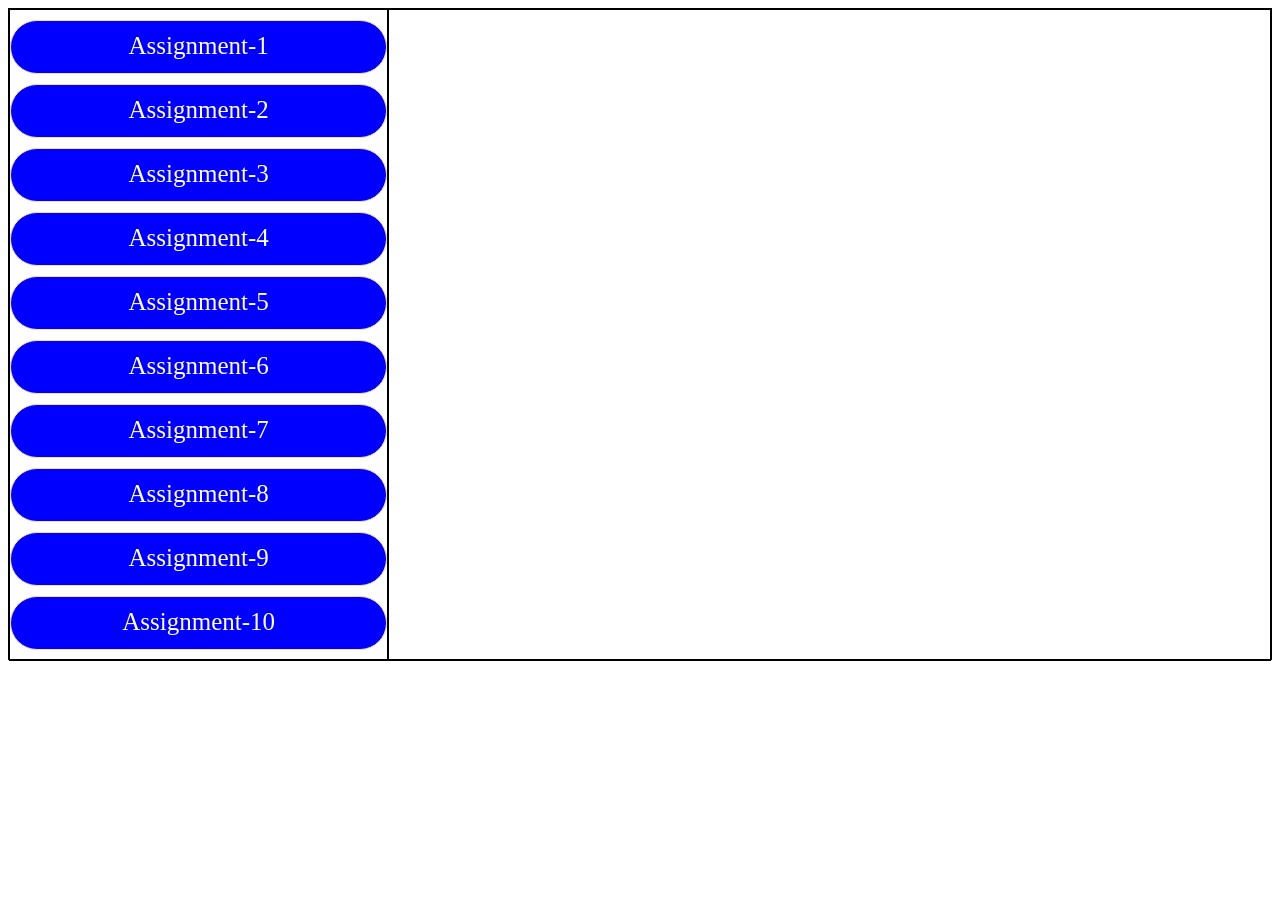
<file: index.html>
<!DOCTYPE html>
<html lang="en">
<head>
    <meta charset="UTF-8">
    <meta name="viewport" content="width=device-width, initial-scale=1.0">
    <title>Document</title>
    <style>
        .box{
            height: 650px;
            border: 1px solid black;
            display: flex;
        }
        .left{
            height: 100%;
            width: 30%;
            border: 1px solid black;
            display: flex;
            flex-direction: column;
            justify-content: space-evenly;
        }
        .right{
            height: 100%;
            width: 70%;
            border: 1px solid black;
        }
        .button{
            text-align: center;
            height: 8%;
            border: 1px solid wheat;
            border-radius: 30px;
            background-color: blue;
            line-height: 50px;
        }
        a{
            color: white;
            font-size: 25px;
            margin: auto;
            text-decoration: none;
        }
    </style>
</head>
<body>
    <div class="box">
        <div class="left">
            <div class="button"><a href="nishika assignment 1/1st assignment.html" target=nishika>Assignment-1</a></div>
            <div class="button"><a href="nishika assignment 2/assignment2.html" target=nishika>Assignment-2</a></div>
            <div class="button"><a href="nishika assignment 3/assignment3.html" target=nishika>Assignment-3</a></div>
            <div class="button"><a href="nishika assignment 4/assignment4.html" target=nishika>Assignment-4</a></div>
            <div class="button"><a href="nishika assignment  5/Assignment5.html" target=nishika>Assignment-5</a></div>
            <div class="button"><a href="nishika assignment 6/aboutus.html" target=nishika>Assignment-6</a></div>
            <div class="button"><a href="nishika.html" target=nishika>Assignment-7</a></div>
            <div class="button"><a href="nishika assignment 8/Assignment8.html" target=nishika>Assignment-8</a></div>
            <div class="button"><a href="nishika assignment 9/Assignment 9.html" target=aisha>Assignment-9</a></div>
            <div class="button"><a href="nishika assignment 10/login.html" target=nishika>Assignment-10</a></div>
        </div>
        <div class="right">
            <iframe src="" frameborder="0" height="100%" width="100%" name="aisha"></iframe>
        </div>
    </div>
</body>
</html>
</file>
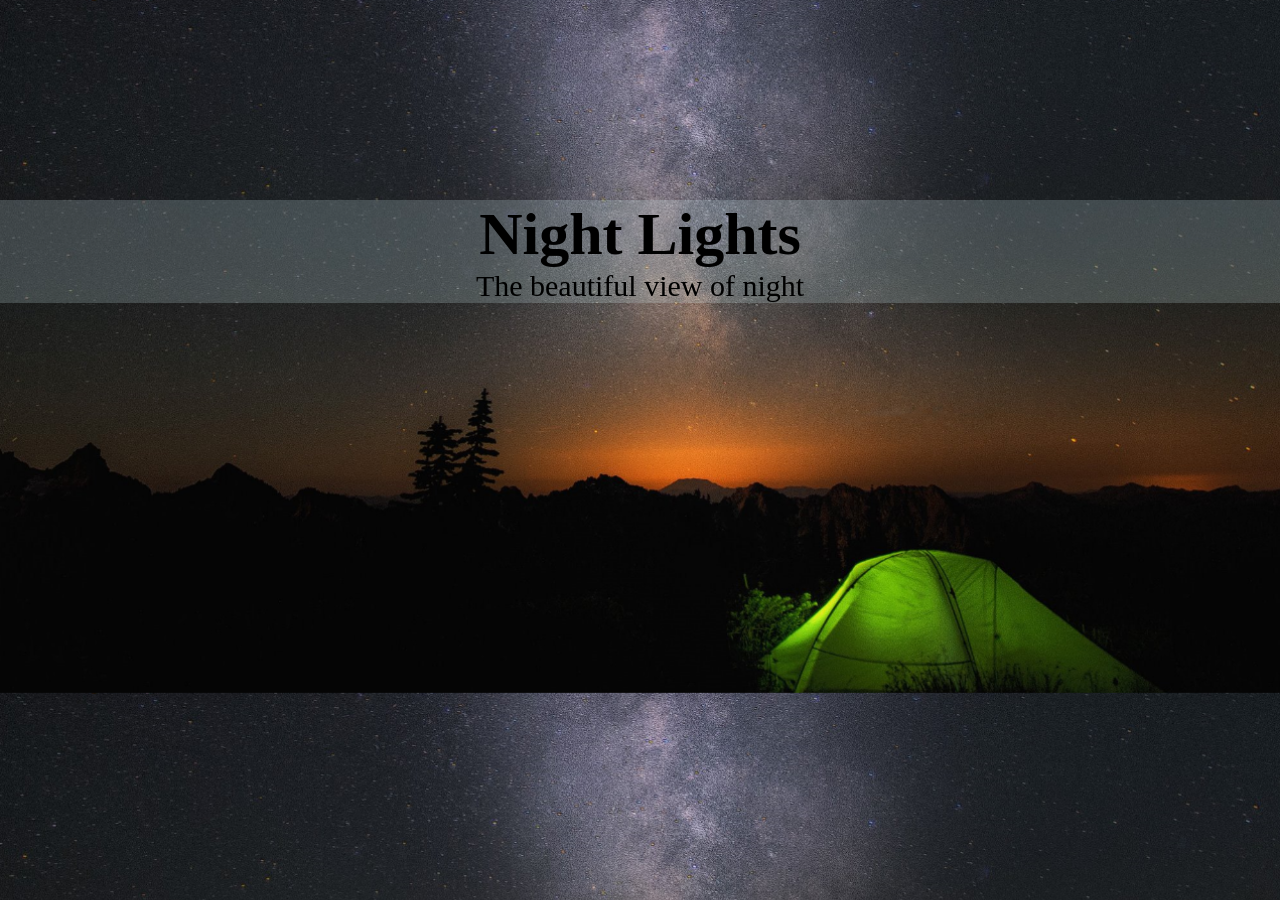
<file: nishika assignment 1/1st assignment.html>
<!DOCTYPE html>
<html lang="en">
<head>
    <meta charset="UTF-8">
    <meta name="viewport" content="width=device-width, initial-scale=1.0">
    <title>Document</title>
    <style>
    
     body{
            background-image: url(mountain.png);
            background-size: cover;
        }
        .box{
            text-align: center;
            margin-top: 200px;
            color: black;
            background-color: rgba(215, 243, 250, .2);
        }
        
        h1{
            font-size: 60PX;
        }
        p{
            font-size: 30px;
        }
        *{
            margin: 0;
            padding: 0;
        }
    </style>
</head>
<body>
    <div class="box">
    
        <h1>Night Lights</h1>
        <p>The beautiful view of night</p>
    </div>
</body>
</html>
</file>
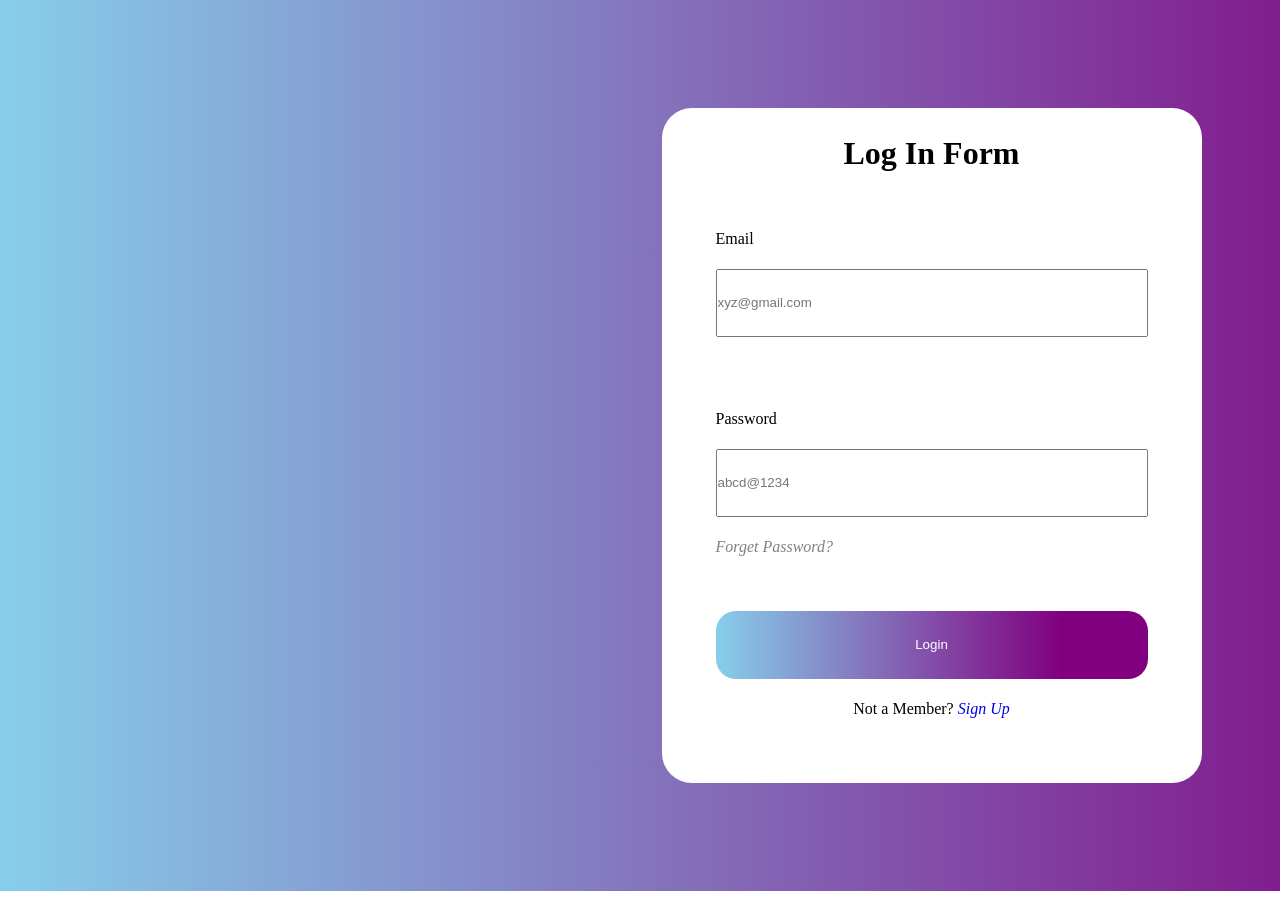
<file: nishika assignment 10/login.html>
<!DOCTYPE html>
<html lang="en">
<head>
    <meta charset="UTF-8">
    <meta name="viewport" content="width=device-width, initial-scale=1.0">
    <title>Document</title>
    <style>
        *{
            margin: 0;
            padding: 0;
            box-sizing: border-box;
        }
        .con{
            height: 99vh;
            width: 207vh;
            background: linear-gradient(90deg, skyblue,purple 80%);
            display: flex;
            align-items: center;
            justify-content: center;
        }
        form{
            height: 75vh;
            width: 60vh;
            background-color: white;
            border-radius: 30px;
        }
        h1{
            height: 10%;
            text-align: center;
            margin-top: 5%;
        }
        .email, .password, .login{
            /* border: 1px solid black; */
            width: 80%;
            margin: auto;
            margin-top: 5%;
            height: 20%;
        }
        input{
            height: 50%;
            width: 100%;
            margin-top: 5%;
        }
        p{
            margin-top: 5%;
        }
        #login{
            background: linear-gradient(90deg, skyblue,purple 80%);
            border-radius: 20px;
            border: none;
            color: white;
        }
        .password>p{
            color: grey;
            font-style: italic;
        }
        .login>p{
            text-align: center;
        }
        a{
            text-decoration: none;
            font-style: italic;
        }
        #login:hover{
            cursor: pointer;
        }
    </style>
</head>
<body>
    <div class="con">
        <form action="">
            <h1>Log In Form</h1>
            <div class="email">
                <label for="">Email</label>
                <br>
                <input type="email" placeholder="xyz@gmail.com">
            </div>
            <br>
            <div class="password">
                <label for="">Password</label>
                <br>
                <input type="password" placeholder="abcd@1234">
                <p>Forget Password?</p>
            </div>
            <br>
            <div class="login">
                <input type="button" value="Login" id="login">
                <p>Not a Member? <a href="signup.html">Sign Up</a></p>
            </div>
        </form>
    </div>
</body>
</html>
</file>
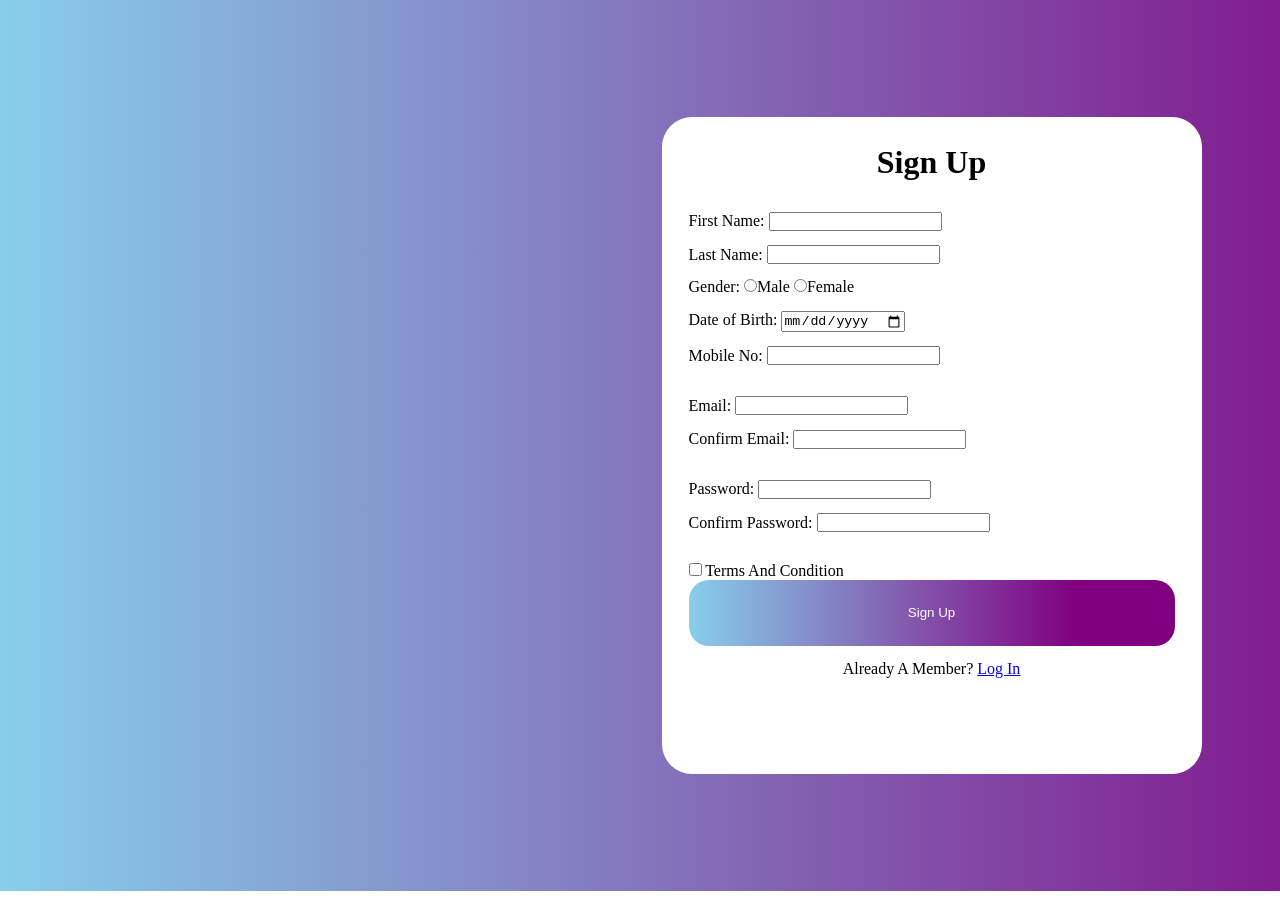
<file: nishika assignment 10/signup.html>
<!DOCTYPE html>
<html lang="en">
<head>
    <meta charset="UTF-8">
    <meta name="viewport" content="width=device-width, initial-scale=1.0">
    <link rel="stylesheet" href="style.css">
    <title>Document</title>
    <style>
        h1{
            margin-top: 5%;
        }
        .basic,.email,.password,.button{
            width: 90%;
            margin: auto;
            margin-top: 3%;
        }
        input{
            margin-top: 3%;
        }
        button{
            width: 100%;
            background: linear-gradient(90deg, skyblue,purple 80%);
            border-radius: 20px;
            border: none;
            color: white;
            height: 50%;
        }
        .button{
            height: 20%;
        }
        .button>p{
            text-align: center;
            margin-top: 3%;
        }
    </style>
</head>
<body>
    <div class="con">
        <form action="">
            <h1 align="center">Sign Up</h1>
            <div class="basic">
                <label for="">First Name:</label>
                <input type="text" name="" id=""><br>   
                <label for="">Last Name:</label>
                <input type="text" name="" id="">
                <br>
                <label for="">Gender:</label>
                <input type="radio" name="Gender">Male
                <input type="radio" name="Gender" id="">Female
                <br>
                <label for="">Date of Birth:</label>
                <input type="date" name="" id="">
                <br>
                <label for="">Mobile No:</label>
                <input type="tel" name="" id="">
            </div>
            <div class="email">
                <label for="">Email:</label>
                <input type="email" name="" id="">
                <br>
                <label for="">Confirm Email:</label>
                <input type="email" name="" id="">
            </div>
            <div class="password">
                <label for="">Password:</label>
                <input type="password" name="" id="">
                <br>
                <label for="">Confirm Password:</label>
                <input type="password" name="" id="">
            </div>
            <div class="button">
                <input type="checkbox" name="" id=""> Terms And Condition
                <br>
                <button>Sign Up</button>
                <p>Already A Member? <a href="assignment10.html">Log In</a></p>
            </div>
        </form>
    </div>
</body>
</html>
</file>
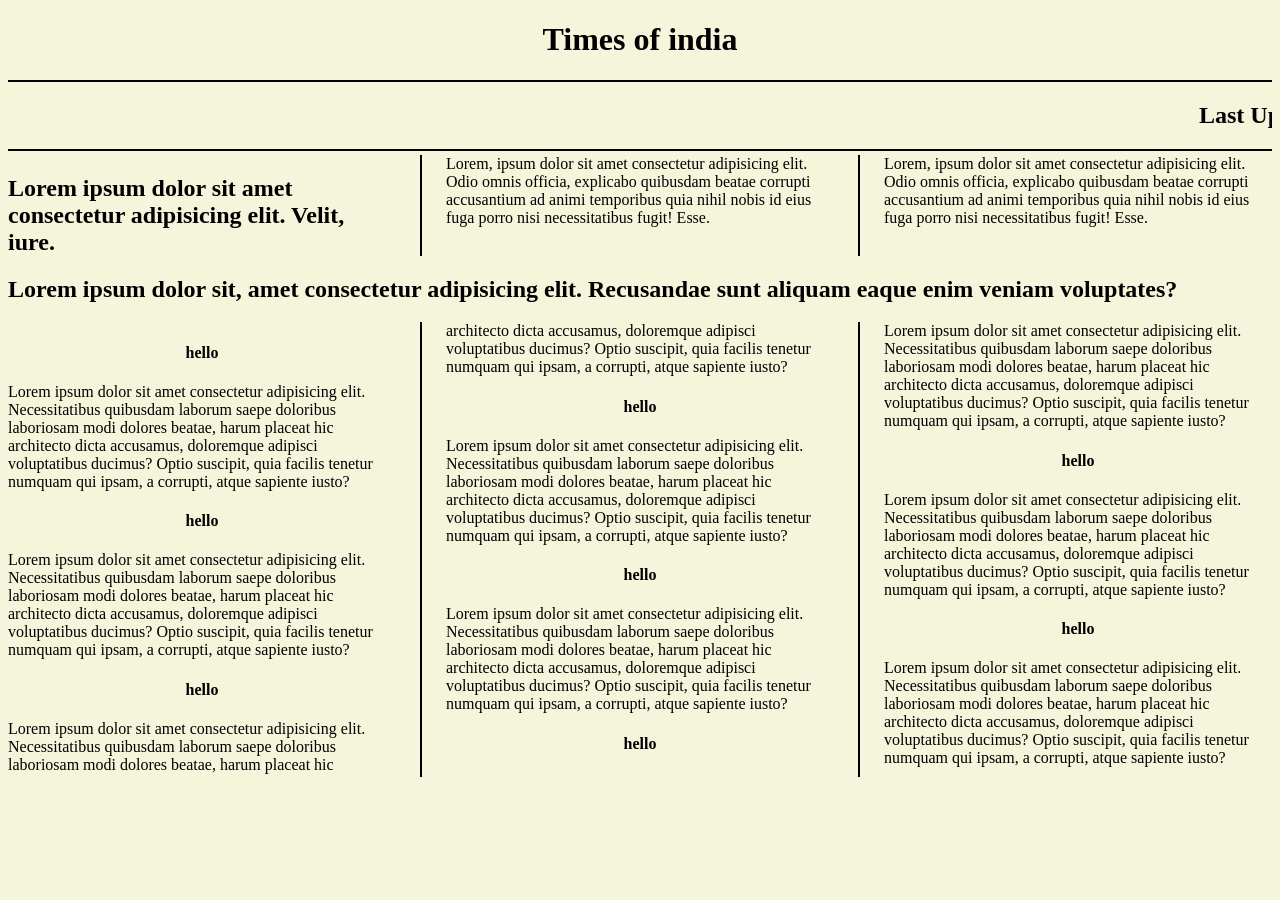
<file: nishika assignment 2/assignment2.html>
<!DOCTYPE html>
<html lang="en">
<head>
    <meta charset="UTF-8">
    <meta name="viewport" content="width=device-width, initial-scale=1.0">
    <title>Document</title>
    <style>
        .three{
            column-count: 3;
            column-rule: 2px solid black;
            column-gap: 50px;
        }
        .a{
            column-count: 3;
            column-rule: 2px solid black;
            column-gap: 50px;
        }
        h1{
            text-align: center;
        }
        body{
            background-color: beige;
        }
        marquee{
            border-top: 2px solid black;
            border-bottom: 2px solid black;
        }
        h4{
            text-align: center;
        }
        
    </style>
</head>
<body>
    <h1>Times of india</h1>
    <marquee behavior="" direction=""><h2>Last Updated News:30 July 2026</h2></marquee>
    <div class="three">
        <h2>Lorem ipsum dolor sit amet consectetur adipisicing elit. Velit, iure.</h2>
        <p>Lorem, ipsum dolor sit amet consectetur adipisicing elit. Odio omnis officia, explicabo 
            quibusdam beatae corrupti accusantium ad animi temporibus quia nihil nobis id eius fuga porro nisi necessitatibus fugit! Esse.</p>
            <p>Lorem, ipsum dolor sit amet consectetur adipisicing elit. Odio omnis officia, explicabo 
            quibusdam beatae corrupti accusantium ad animi temporibus quia nihil nobis id eius fuga porro nisi necessitatibus fugit! Esse.</p>
            
    </div>
    <h2>Lorem ipsum dolor sit, amet consectetur adipisicing elit. Recusandae sunt aliquam eaque enim veniam voluptates?</h2>
    <div class="a">
        <h4>hello</h4>
        <p>Lorem ipsum dolor sit amet consectetur adipisicing elit. Necessitatibus quibusdam laborum saepe doloribus laboriosam modi dolores beatae, harum placeat hic architecto dicta accusamus, doloremque adipisci voluptatibus ducimus? Optio suscipit, quia facilis tenetur numquam qui ipsam, a corrupti, atque sapiente iusto?</p>
        <h4>hello</h4>
        <p>Lorem ipsum dolor sit amet consectetur adipisicing elit. Necessitatibus quibusdam laborum saepe doloribus laboriosam modi dolores beatae, harum placeat hic architecto dicta accusamus, doloremque adipisci voluptatibus ducimus? Optio suscipit, quia facilis tenetur numquam qui ipsam, a corrupti, atque sapiente iusto?</p>
        <h4>hello</h4>
        <p>Lorem ipsum dolor sit amet consectetur adipisicing elit. Necessitatibus quibusdam laborum saepe doloribus laboriosam modi dolores beatae, harum placeat hic architecto dicta accusamus, doloremque adipisci voluptatibus ducimus? Optio suscipit, quia facilis tenetur numquam qui ipsam, a corrupti, atque sapiente iusto?</p>
        <h4>hello</h4>
        <p>Lorem ipsum dolor sit amet consectetur adipisicing elit. Necessitatibus quibusdam laborum saepe doloribus laboriosam modi dolores beatae, harum placeat hic architecto dicta accusamus, doloremque adipisci voluptatibus ducimus? Optio suscipit, quia facilis tenetur numquam qui ipsam, a corrupti, atque sapiente iusto?</p>
         <h4>hello</h4>
        <p>Lorem ipsum dolor sit amet consectetur adipisicing elit. Necessitatibus quibusdam laborum saepe doloribus laboriosam modi dolores beatae, harum placeat hic architecto dicta accusamus, doloremque adipisci voluptatibus ducimus? Optio suscipit, quia facilis tenetur numquam qui ipsam, a corrupti, atque sapiente iusto?</p>
        <h4>hello</h4>
        <p>Lorem ipsum dolor sit amet consectetur adipisicing elit. Necessitatibus quibusdam laborum saepe doloribus laboriosam modi dolores beatae, harum placeat hic architecto dicta accusamus, doloremque adipisci voluptatibus ducimus? Optio suscipit, quia facilis tenetur numquam qui ipsam, a corrupti, atque sapiente iusto?</p>
        <h4>hello</h4>
        <p>Lorem ipsum dolor sit amet consectetur adipisicing elit. Necessitatibus quibusdam laborum saepe doloribus laboriosam modi dolores beatae, harum placeat hic architecto dicta accusamus, doloremque adipisci voluptatibus ducimus? Optio suscipit, quia facilis tenetur numquam qui ipsam, a corrupti, atque sapiente iusto?</p>
        <h4>hello</h4>
        <p>Lorem ipsum dolor sit amet consectetur adipisicing elit. Necessitatibus quibusdam laborum saepe doloribus laboriosam modi dolores beatae, harum placeat hic architecto dicta accusamus, doloremque adipisci voluptatibus ducimus? Optio suscipit, quia facilis tenetur numquam qui ipsam, a corrupti, atque sapiente iusto?</p>
    </div>
</body>
</html
</file>
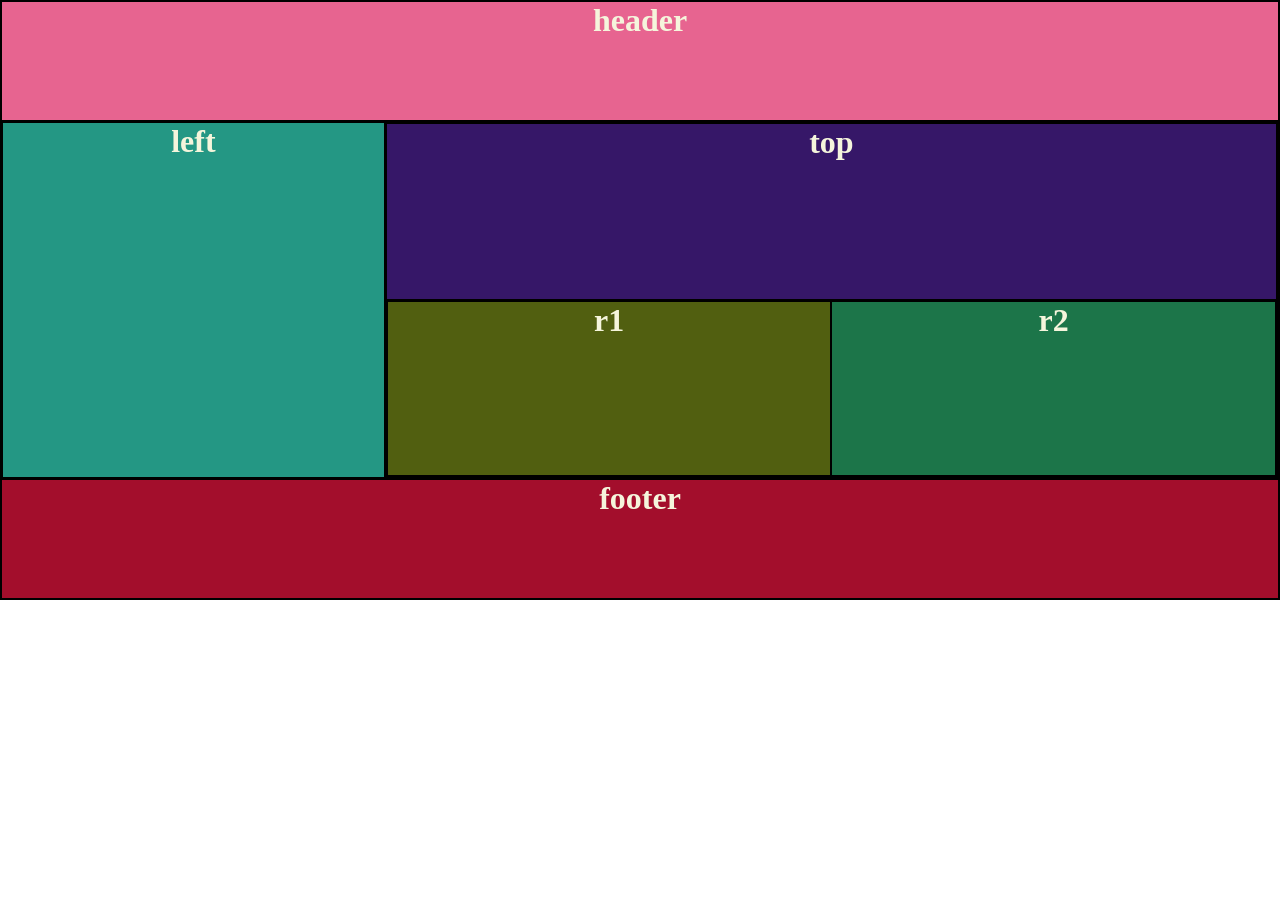
<file: nishika assignment 3/assignment3.html>
<!DOCTYPE html>
<html lang="en">
<head>
    <meta charset="UTF-8">
    <meta name="viewport" content="width=device-width, initial-scale=1.0">
    <title>Document</title>
    <style>
        *{
            padding: 0%;
            margin: 0%;
            box-sizing: border-box;
            text-align: center;
            color: beige;
        }
.con{
    height: 600px;
    border: 1px solid black ;
    

}
.header{
    height: 20%;
    background-color: rgb(231, 100, 144);
     border: 1px solid black ;
}
.center{
    height: 60%;
    background-color: rgb(95, 103, 216);
    display:flex;
     border: 1px solid black ;

}
.left{
    height: 100%;
    width: 30%;
    background-color: rgb(36, 151, 132);
     border: 1px solid black ;
}
.right{
    height: 100%;
    width: 70%;
    background-color: rgb(14, 54, 92);
     border: 1px solid black ;
}
.top{
    height: 50%;
    background-color: rgb(54, 23, 104);
     border: 1px solid black ;
}
.bottom{
    height: 50%;
    background-color: rgb(16, 88, 88);
    display:flex;
     border: 1px solid black ;
}
.r1{
    height: 100%;
    width: 50%;
    background-color: rgb(81, 95, 16);
     border: 1px solid black ;

}
.r2{
    height: 100%;
    width: 50%;
    background-color: rgb(28, 117, 73);
     border: 1px solid black ;
}
.footer{
    height: 20%;
    background-color: rgb(163, 14, 44);
     border: 1px solid black ;      
}
    </style>
</head>
<body>
    <div class="con">
         <div class="header">
            <h1>header</h1>
         </div>
         <div class="center">
            <div class="left"><h1>left</h1></div>
            <div class="right">
                <div class="top"><h1>top</h1></div>
                <div class="bottom">
                    <div class="r1"><h1>r1</h1></div>
                    <div class="r2"><h1>r2</h1></div>
                </div>
            </div>
         </div>
         <div class="footer"><h1>footer</h1></div>
    </div>
</body>
</html>
</file>
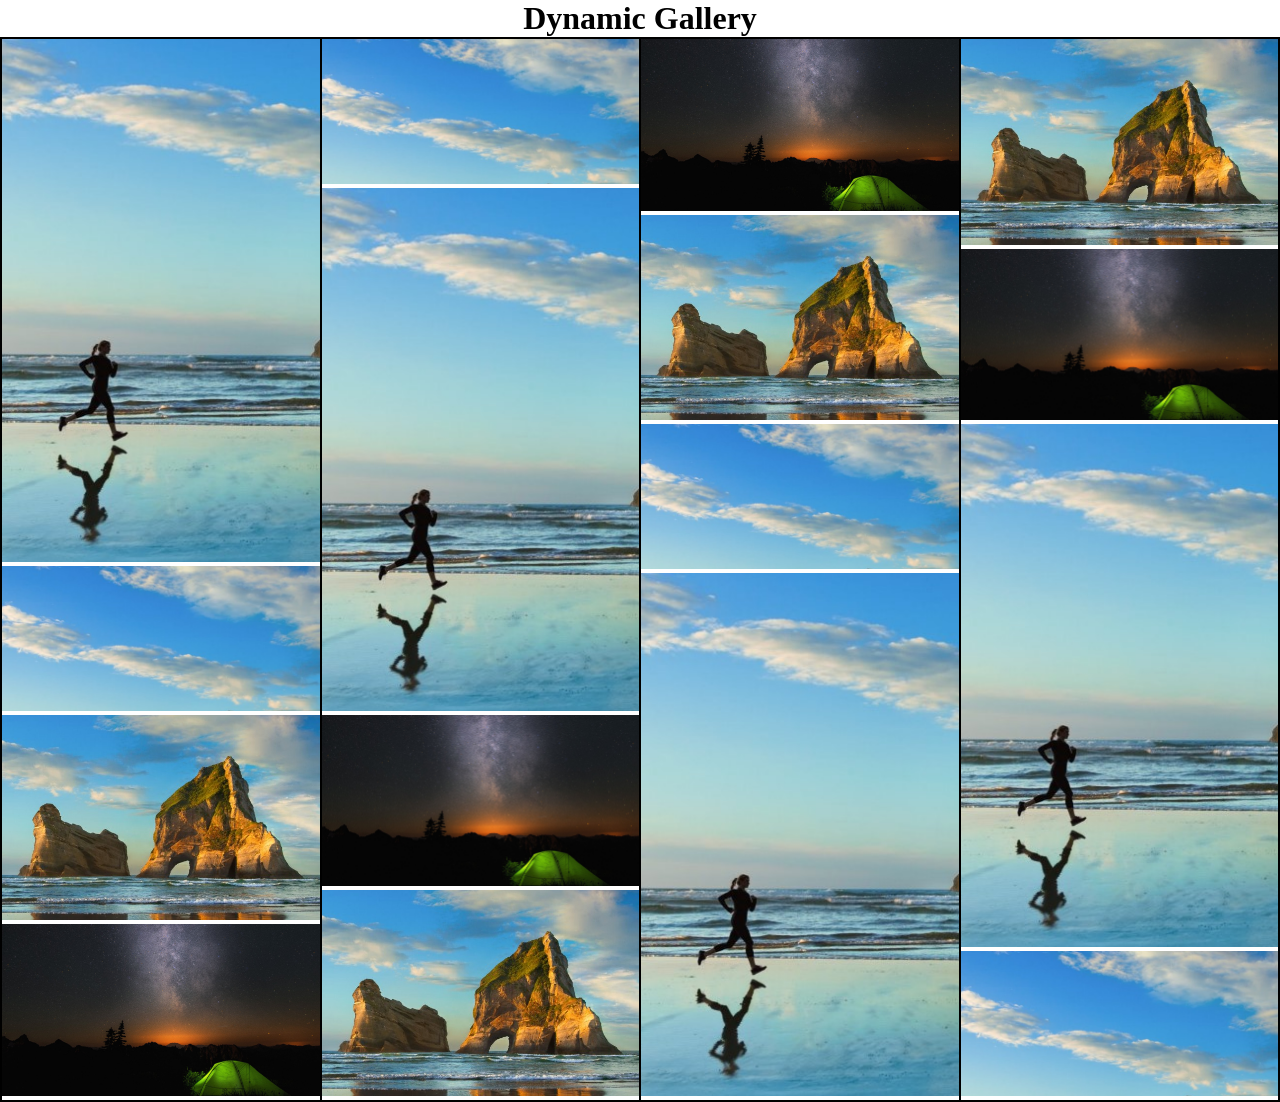
<file: nishika assignment 4/assignment4.html>
<!DOCTYPE html>
<html lang="en">
<head>
    <meta charset="UTF-8">
    <meta name="viewport" content="width=device-width, initial-scale=1.0">
    <title>Document</title>
    <style>
        .con{
            
            border: 1px solid black ;
            display: flex;
        }
        .box{
            height: 100%;
            width: 25%;
            border: 1px solid black;
        }
        img{
            width: 100%;
        }
        *{
            margin: 0;
            padding: 0;
            box-sizing: border-box;
        }
    </style>
</head>
<body>
    <h1 align = "center">Dynamic Gallery</h1>
    <div class="con">
        <div class="box">
            <img src="Capture.PNG" alt="">
            <img src="cloud.PNG" alt="">
            <img src="img.PNG" alt="">
            <img src="mountain.png" alt="">
        </div>
        <div class="box">
            <img src="cloud.PNG" alt="">
            <img src="Capture.PNG" alt="">
            <img src="mountain.png" alt="">
            <img src="img.PNG" alt="">
        </div>
        <div class="box">
            <img src="mountain.png" alt="">
            <img src="img.PNG" alt="">
            <img src="cloud.PNG" alt="">
            <img src="Capture.PNG" alt=""></div>
        <div class="box">
            <img src="img.PNG" alt="">
            <img src="mountain.png" alt="">
            <img src="Capture.PNG" alt="">
            <img src="cloud.PNG" alt=""></div>
    </div>
</body>
</html>
</file>
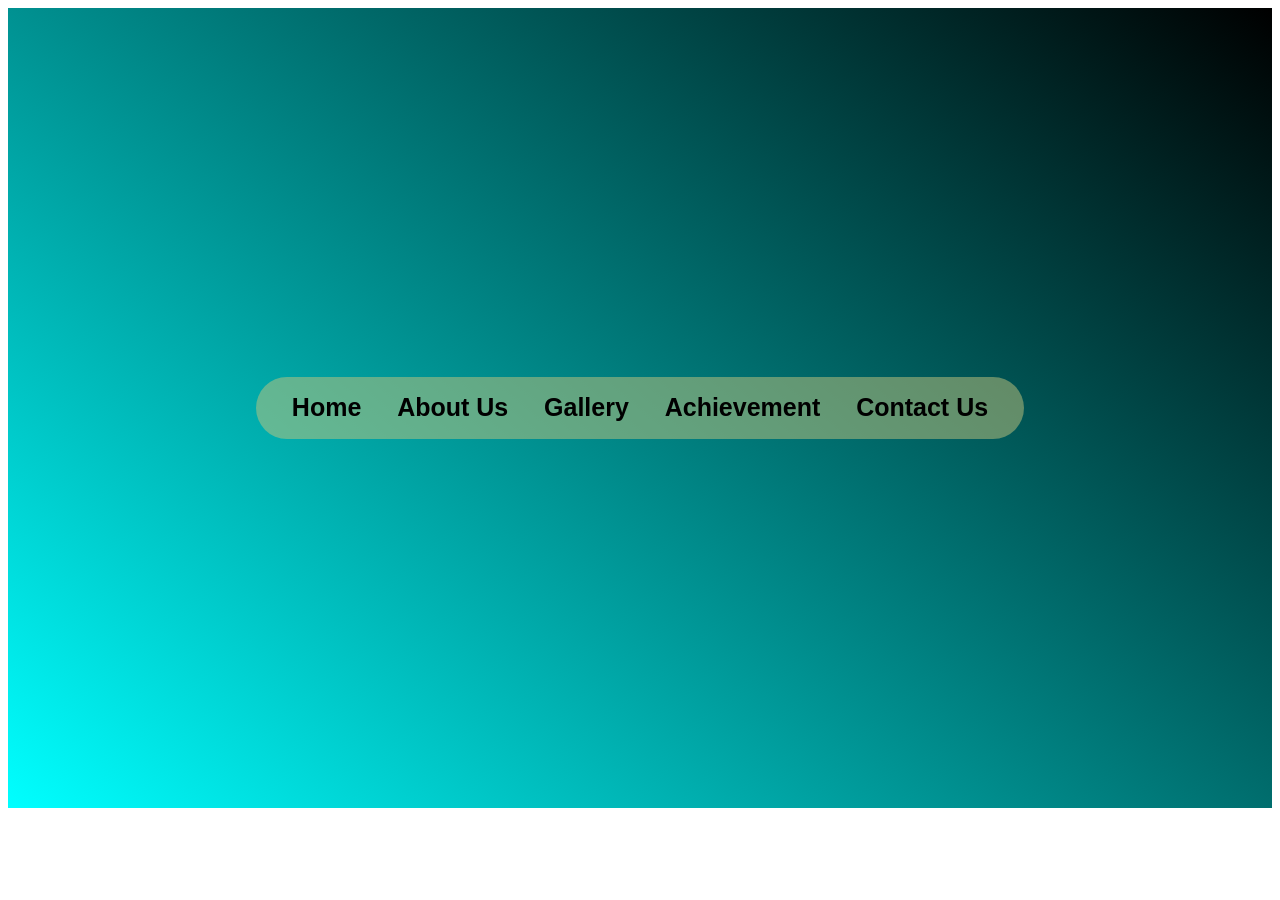
<file: nishika assignment 6/aboutus.html>
<!DOCTYPE html>
<html lang="en">
<head>
    <meta charset="UTF-8">
    <meta name="viewport" content="width=device-width, initial-scale=1.0">
    <title>Document</title>
    <style>
        .box{
            height: 800px;
            background: linear-gradient(40deg, cyan,black );
            display: flex;
            justify-content: center;
            align-items: center;

        }
        .nav{
            height: 6cap;
            width: 60%;
            border-radius: 50px;
            background-color: rgba(198, 198, 126, 0.5);
            /* top: 600px; */
            position: absolute;
            display: flex;
            align-items: center;
            justify-content: space-evenly;
        }
        h1{
            font-size: 25px;
            font-family:'Trebuchet MS', 'Lucida Sans Unicode', 'Lucida Grande', 'Lucida Sans', Arial, sans-serifs;
        }
        a{
            color: rgb(0, 0, 0);
            text-decoration: none;
        }
        a:hover{
            transform: scale(1.2);
        }
    </style>
</head>
<body>
    <div class="box">
        <div class="nav">
            <a href="home.html"><h1>Home</h1></a>
            <a href="aboutus.html"><h1>About Us</h1></a>
            <a href="gallery.html"><h1>Gallery</h1></a>
            <a href="achievement.html"><h1>Achievement</h1></a>
            <a href="contactus.html"><h1>Contact Us</h1></a>
        </div>
    </div>
</body>
</html>
</file>
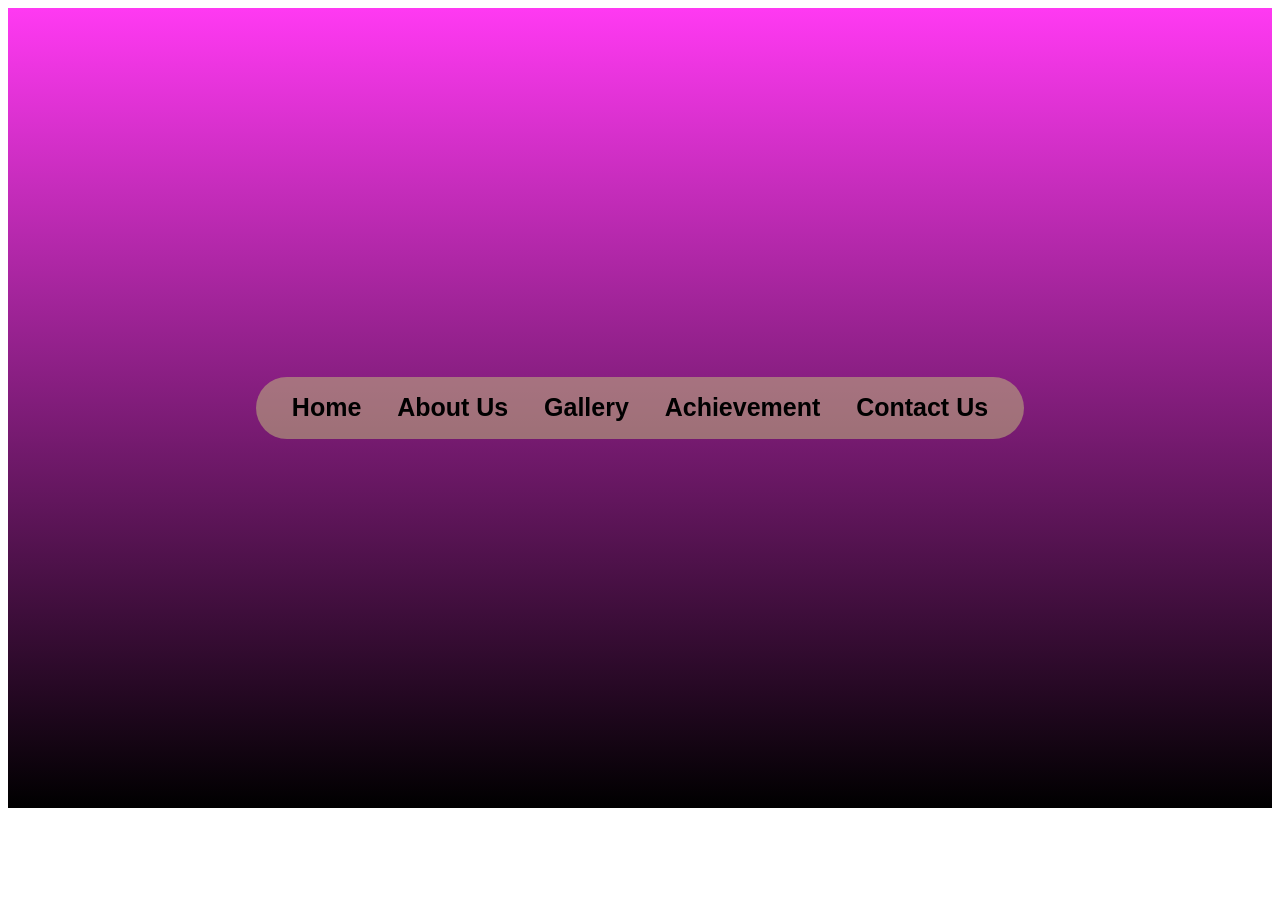
<file: nishika assignment 6/achievement.html>
<!DOCTYPE html>
<html lang="en">
<head>
    <meta charset="UTF-8">
    <meta name="viewport" content="width=device-width, initial-scale=1.0">
    <title>Document</title>
    <style>
        .box{
            height: 800px;
            background: linear-gradient(rgb(255, 57, 242), rgb(0, 0, 0));
            display: flex;
            justify-content: center;
            align-items: center;

        }
        .nav{
            height: 6cap;
            width: 60%;
            border-radius: 50px;
            background-color: rgba(198, 198, 126, 0.5);
            /* top: 600px; */
            position: absolute;
            display: flex;
            align-items: center;
            justify-content: space-evenly;
        }
        h1{
            font-size: 25px;
            font-family:'Trebuchet MS', 'Lucida Sans Unicode', 'Lucida Grande', 'Lucida Sans', Arial, sans-serifs;
        }
        a{
            color: rgb(0, 0, 0);
            text-decoration: none;
        }
        a:hover{
            transform: scale(1.2);
        }
    </style>
</head>
<body>
    <div class="box">
        <div class="nav">
            <a href="home.html"><h1>Home</h1></a>
            <a href="aboutus.html"><h1>About Us</h1></a>
            <a href="gallery.html"><h1>Gallery</h1></a>
            <a href="achievement.html"><h1>Achievement</h1></a>
            <a href="contactus.html"><h1>Contact Us</h1></a>
        </div>
    </div>
</body>
</html>
</file>
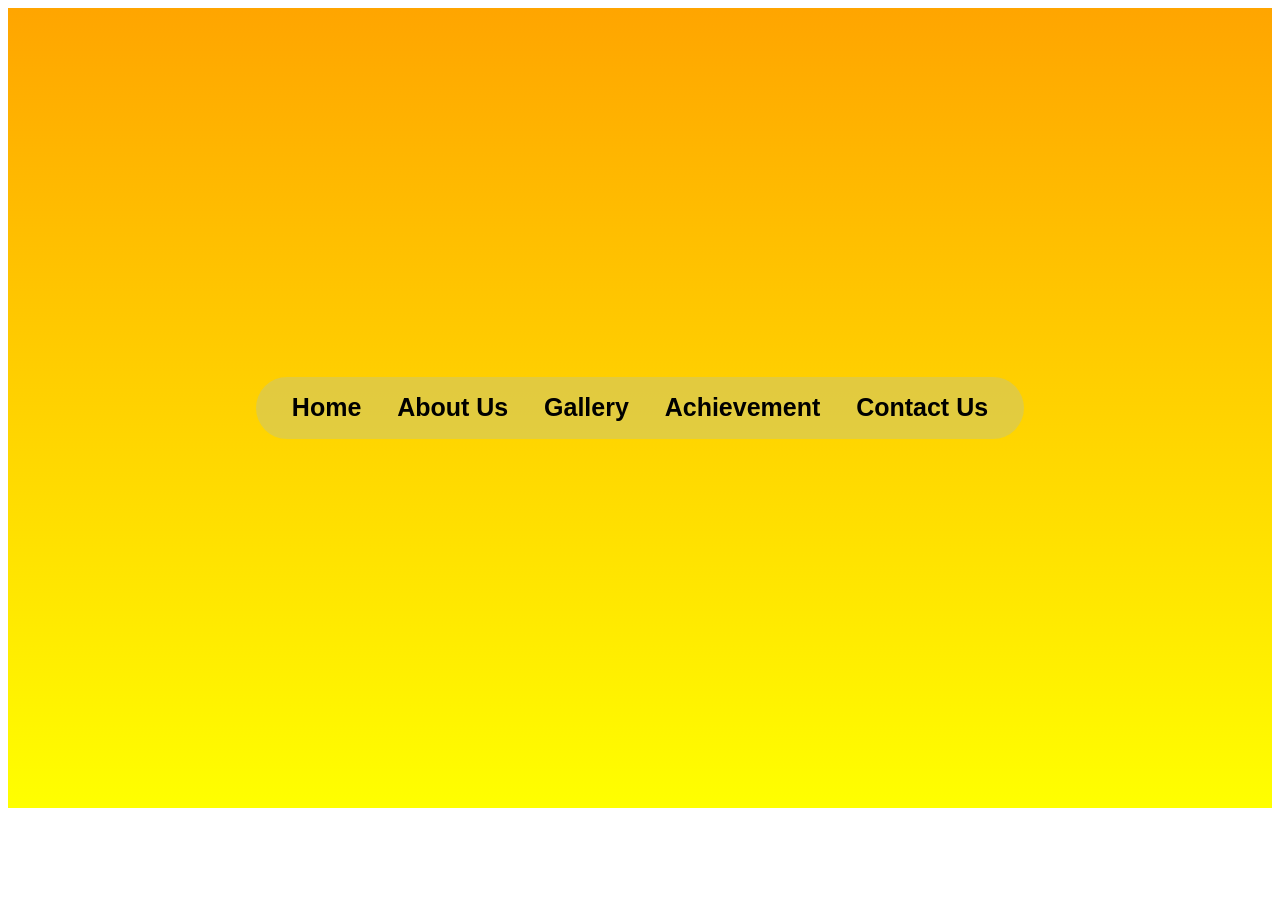
<file: nishika assignment 6/assignment.html>
<!DOCTYPE html>
<html lang="en">
<head>
    <meta charset="UTF-8">
    <meta name="viewport" content="width=device-width, initial-scale=1.0">
    <title>Document</title>
    <style>
        .box{
            height: 800px;
            background: linear-gradient(orange, yellow);
            display: flex;
            justify-content: center;
            align-items: center;

        }
        .nav{
            height: 6cap;
            width: 60%;
            border-radius: 50px;
            background-color: rgba(198, 198, 126, 0.5);
            /* top: 600px; */
            position: absolute;
            display: flex;
            align-items: center;
            justify-content: space-evenly;
        }
        h1{
            font-size: 25px;
            font-family:'Trebuchet MS', 'Lucida Sans Unicode', 'Lucida Grande', 'Lucida Sans', Arial, sans-serifs;
        }
        a{
            color: rgb(0, 0, 0);
            text-decoration: none;
        }
        a:hover{
            transform: scale(1.2);
        }
    </style>
</head>
<body>
    <div class="box">
        <div class="nav">
            <a href="home.html"><h1>Home</h1></a>
            <a href="aboutus.html"><h1>About Us</h1></a>
            <a href="gallery.html"><h1>Gallery</h1></a>
            <a href="achievement.html"><h1>Achievement</h1></a>
            <a href="contactus.html"><h1>Contact Us</h1></a>
        </div>
    </div>
</body>
</html>
</file>
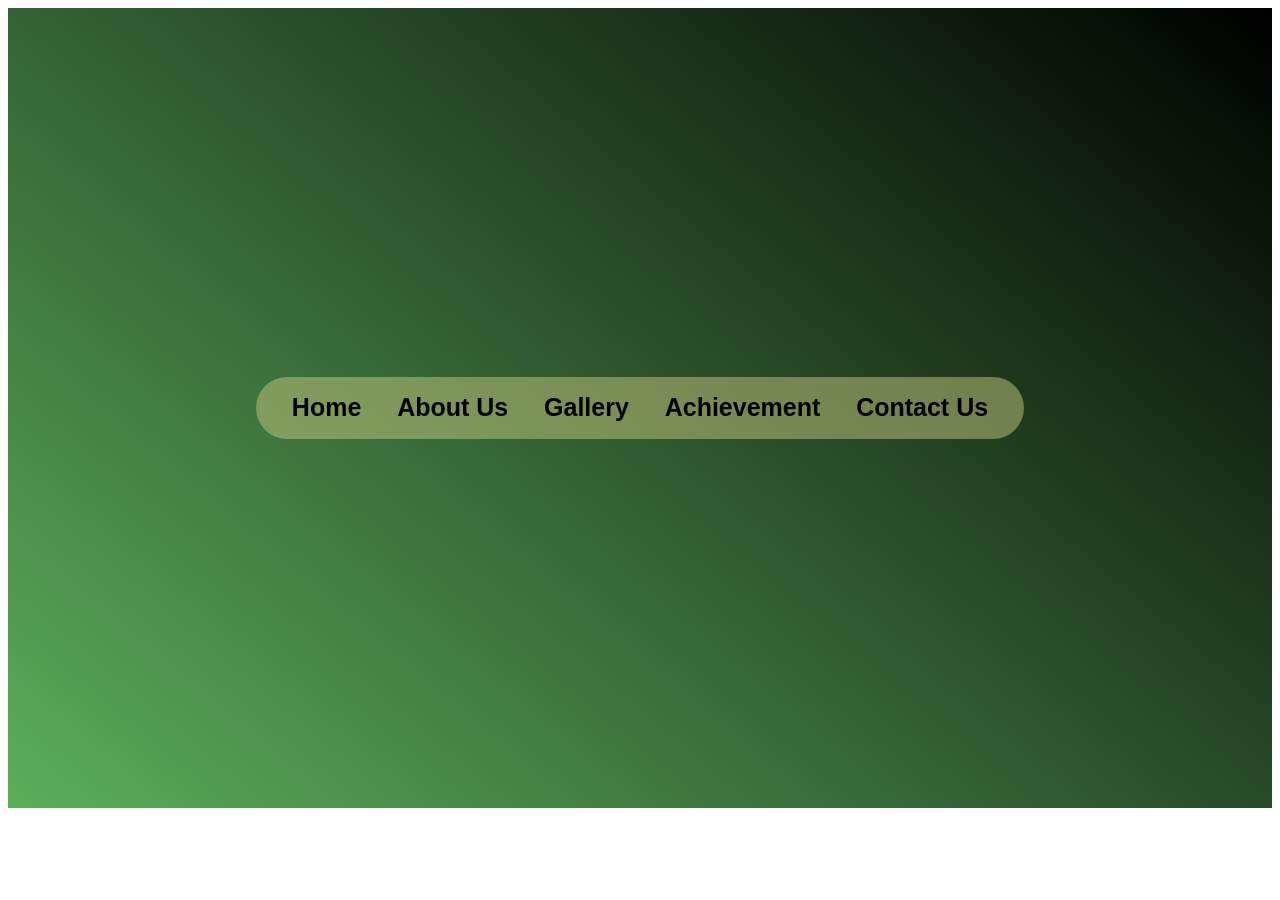
<file: nishika assignment 6/contactus.html>
<!DOCTYPE html>
<html lang="en">
<head>
    <meta charset="UTF-8">
    <meta name="viewport" content="width=device-width, initial-scale=1.0">
    <title>Document</title>
    <style>
        .box{
            height: 800px;
            background: linear-gradient(40deg, rgba(0, 128, 0, 0.639), black);
            display: flex;
            justify-content: center;
            align-items: center;

        }
        .nav{
            height: 6cap;
            width: 60%;
            border-radius: 50px;
            background-color: rgba(198, 198, 126, 0.5);
            /* top: 600px; */
            position: absolute;
            display: flex;
            align-items: center;
            justify-content: space-evenly;
        }
        h1{
            font-size: 25px;
            font-family:'Trebuchet MS', 'Lucida Sans Unicode', 'Lucida Grande', 'Lucida Sans', Arial, sans-serifs;
        }
        a{
            color: rgb(0, 0, 0);
            text-decoration: none;
        }
        a:hover{
            transform: scale(1.2);
        }
    </style>
</head>
<body>
    <div class="box">
        <div class="nav">
            <a href="home.html"><h1>Home</h1></a>
            <a href="aboutus.html"><h1>About Us</h1></a>
            <a href="gallery.html"><h1>Gallery</h1></a>
            <a href="achievement.html"><h1>Achievement</h1></a>
            <a href="contactus.html"><h1>Contact Us</h1></a>
        </div>
    </div>
</body>
</html>
</file>
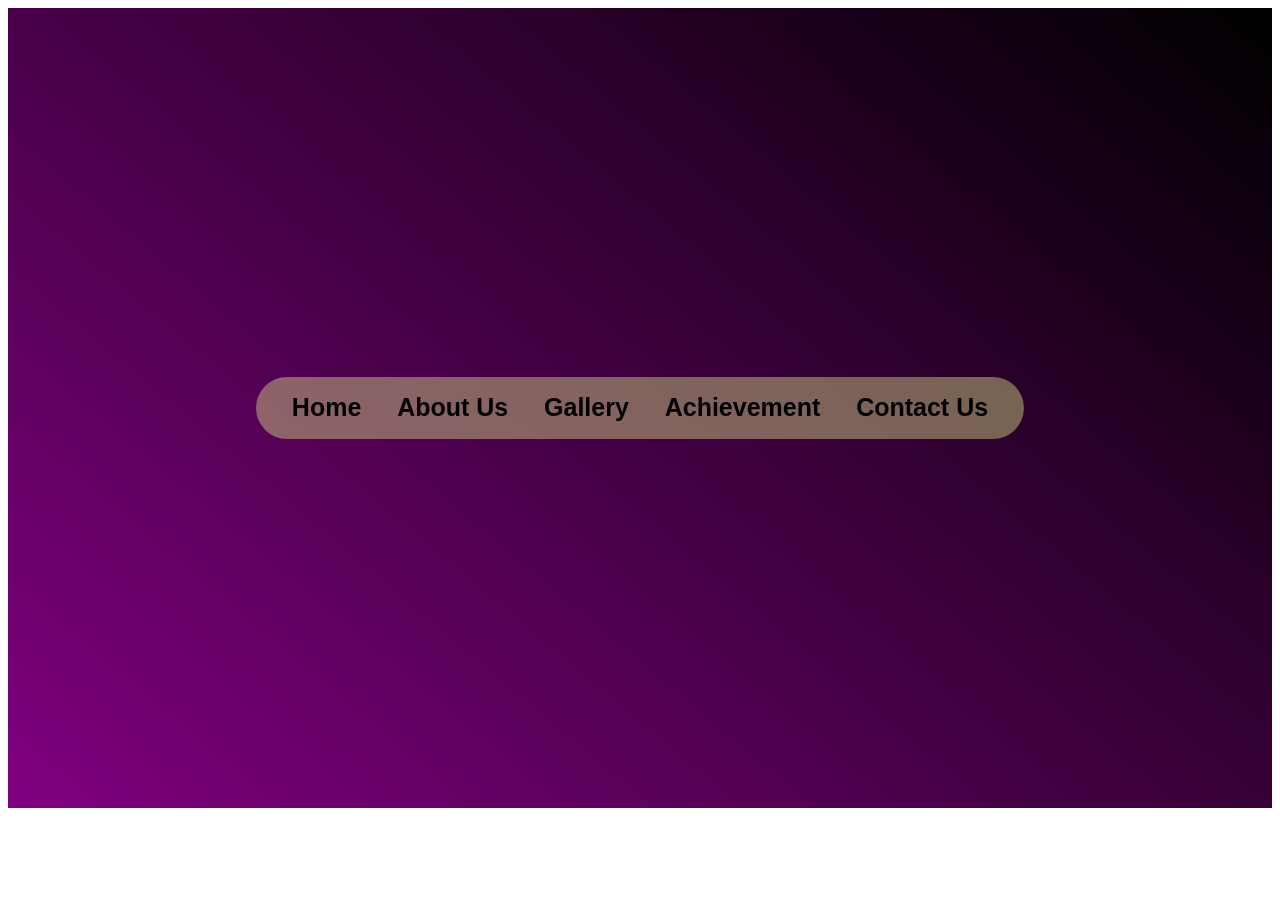
<file: nishika assignment 6/Gallery.html>
<!DOCTYPE html>
<html lang="en">
<head>
    <meta charset="UTF-8">
    <meta name="viewport" content="width=device-width, initial-scale=1.0">
    <title>Document</title>
    <style>
        .box{
            height: 800px;
            background: linear-gradient(40deg, purple,black);
            display: flex;
            justify-content: center;
            align-items: center;

        }
        .nav{
            height: 6cap;
            width: 60%;
            border-radius: 50px;
            background-color: rgba(198, 198, 126, 0.5);
            /* top: 600px; */
            position: absolute;
            display: flex;
            align-items: center;
            justify-content: space-evenly;
        }
        h1{
            font-size: 25px;
            font-family:'Trebuchet MS', 'Lucida Sans Unicode', 'Lucida Grande', 'Lucida Sans', Arial, sans-serifs;
        }
        a{
            color: rgb(0, 0, 0);
            text-decoration: none;
        }
        a:hover{
            transform: scale(1.2);
        }
    </style>
</head>
<body>
    <div class="box">
        <div class="nav">
            <a href="home.html"><h1>Home</h1></a>
            <a href="aboutus.html"><h1>About Us</h1></a>
            <a href="gallery.html"><h1>Gallery</h1></a>
            <a href="achievement.html"><h1>Achievement</h1></a>
            <a href="contactus.html"><h1>Contact Us</h1></a>
        </div>
    </div>
</body>
</html>
</file>
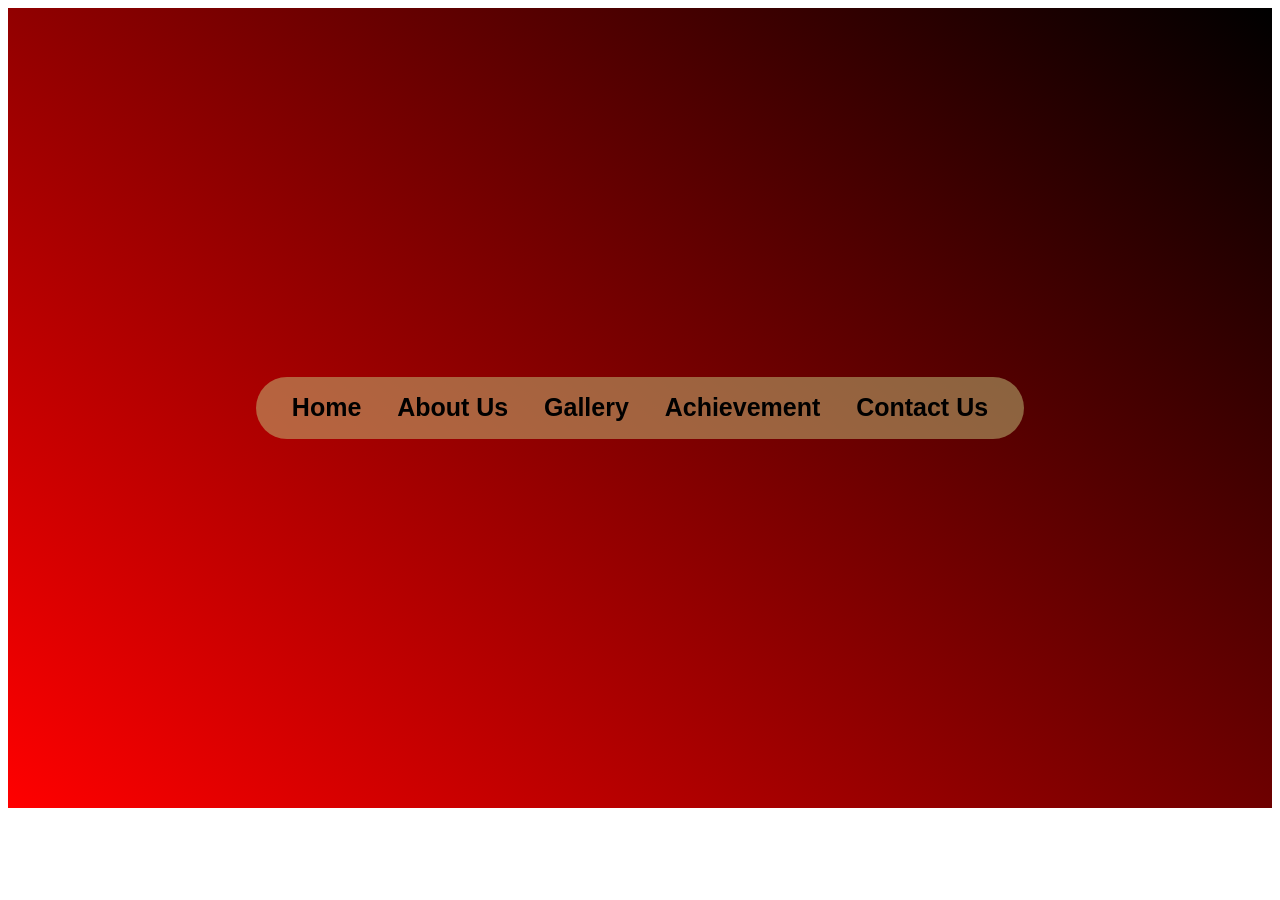
<file: nishika assignment 6/home.html>
<!DOCTYPE html>
<html lang="en">
<head>
    <meta charset="UTF-8">
    <meta name="viewport" content="width=device-width, initial-scale=1.0">
    <title>Document</title>
    <style>
        .box{
            height: 800px;
            background: linear-gradient(40deg,red, black);
            display: flex;
            justify-content: center;
            align-items: center;

        }
        .nav{
            height: 6cap;
            width: 60%;
            border-radius: 50px;
            background-color: rgba(198, 198, 126, 0.5);
            /* top: 600px; */
            position: absolute;
            display: flex;
            align-items: center;
            justify-content: space-evenly;
        }
        h1{
            font-size: 25px;
            font-family:'Trebuchet MS', 'Lucida Sans Unicode', 'Lucida Grande', 'Lucida Sans', Arial, sans-serifs;
        }
        a{
            color: rgb(0, 0, 0);
            text-decoration: none;
        }
        a:hover{
            transform: scale(1.2);
        }
    </style>
</head>
<body>
    <div class="box">
        <div class="nav">
            <a href="home.html"><h1>Home</h1></a>
            <a href="aboutus.html"><h1>About Us</h1></a>
            <a href="gallery.html"><h1>Gallery</h1></a>
            <a href="achievement.html"><h1>Achievement</h1></a>
            <a href="contactus.html"><h1>Contact Us</h1></a>
        </div>
    </div>
</body>
</html>
</file>
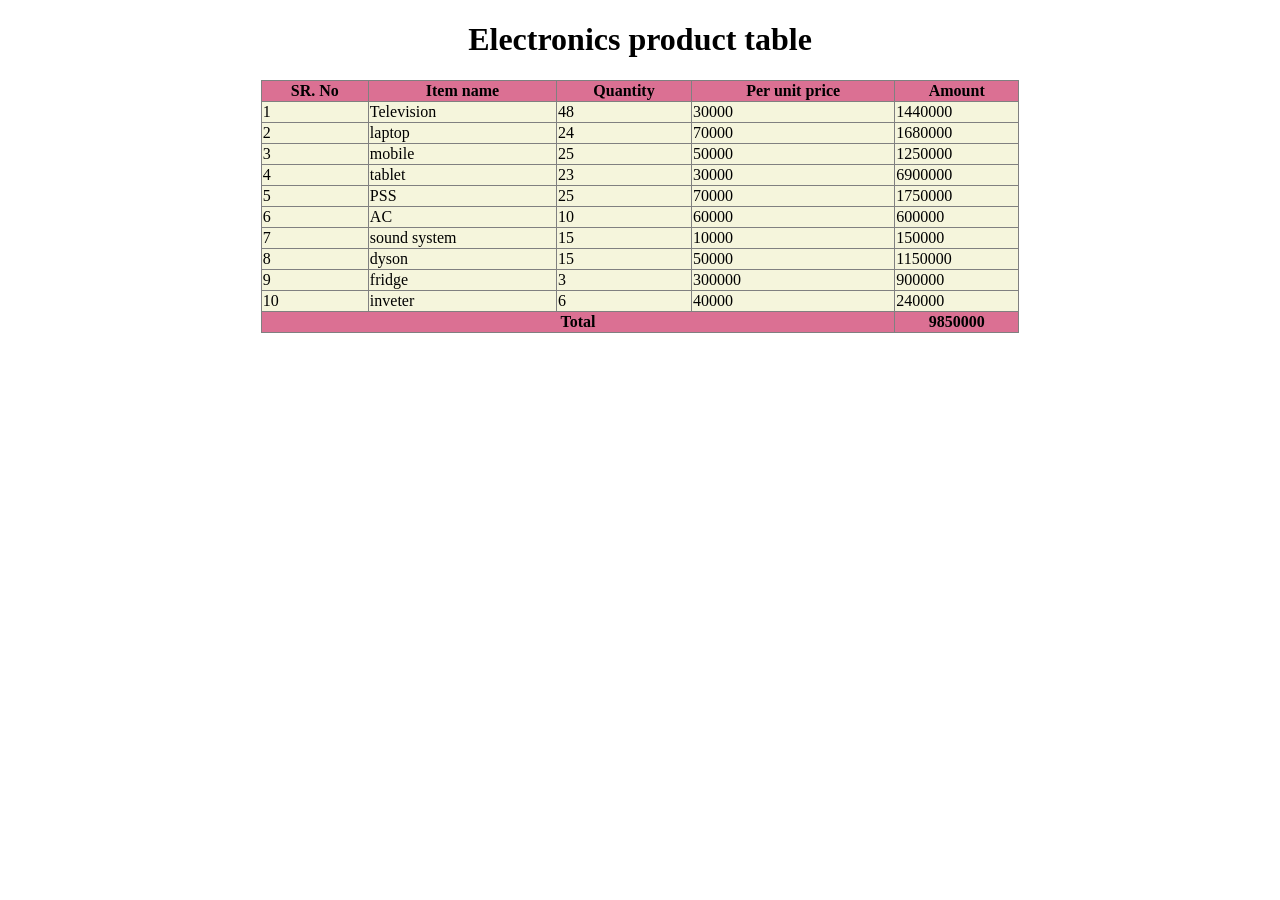
<file: nishika assignment 8/Assignment8.html>
<!DOCTYPE html>
<html lang="en">
<head>
    <meta charset="UTF-8">
    <meta name="viewport" content="width=device-width, initial-scale=1.0">
    <title>Document</title>
     <style>
        table{
            border-collapse: collapse;
            margin: auto;
            height: 70%;
            width: 60%;
        }
        th{
            background-color: palevioletred; 
            
        }
        tr{
            background-color: beige;
        }
     </style>
</head>
<body>
    <h1 align="center">Electronics product table</h1>
    <table border="1px">
        <tr>
            <th>SR. No</th>
            <th>Item name</th>
            <th>Quantity</th>
            <th>Per unit price</th>
            <th>Amount</th>
        </tr>
        <tr>
            <td>1</td>
            <td>Television</td>
            <td>48</td>
            <td>30000</td>
            <td>1440000</td>
        </tr>
         <tr>
            <td>2</td>
            <td>laptop</td>
            <td>24</td>
            <td>70000</td>
            <td>1680000</td>
        </tr>
         <tr>
            <td>3</td>
            <td>mobile</td>
            <td>25</td>
            <td>50000</td>
            <td>1250000</td>
        </tr>
        <tr>
            <td>4</td>
            <td>tablet</td>
            <td>23</td>
            <td>30000</td>
            <td>6900000</td>
        </tr>
        <tr>
            <td>5</td>
            <td>PSS</td>
            <td>25</td>
            <td>70000</td>
            <td>1750000</td>
        </tr>
        <tr>
            <td>6</td>
            <td>AC</td>
            <td>10</td>
            <td>60000</td>
            <td>600000</td>
        </tr>
        <tr>
            <td>7</td>
            <td>sound system</td>
            <td>15</td>
            <td>10000</td>
            <td>150000</td>
        </tr>
        <tr>
            <td>8</td>
            <td>dyson</td>
            <td>15</td>
            <td>50000</td>
            <td>1150000</td>
        </tr>
        <tr>
            <td>9</td>
            <td>fridge</td>
            <td>3</td>
            <td>300000</td>
            <td>900000</td>
        </tr>
        <tr>
            <td>10</td>
            <td>inveter</td>
            <td>6</td>
            <td>40000</td>
            <td>240000</td>
        </tr>
        <tr>
            <th colspan="4">Total</th>
            <th>9850000</th>
        </tr>
    </table>
</body>
</html>
</file>
<file: nishika assignment 10/style.css>
*{
    margin: 0;
    padding: 0;
    box-sizing: border-box;
}
.con{
    height: 99vh;
    width: 207vh;
    background: linear-gradient(90deg, skyblue,purple 80%);
    display: flex;
    align-items: center;
    justify-content: center;
}
form{
    height: 73vh;
    width: 60vh;
    background-color: white;
    border-radius: 30px;
}
</file>
